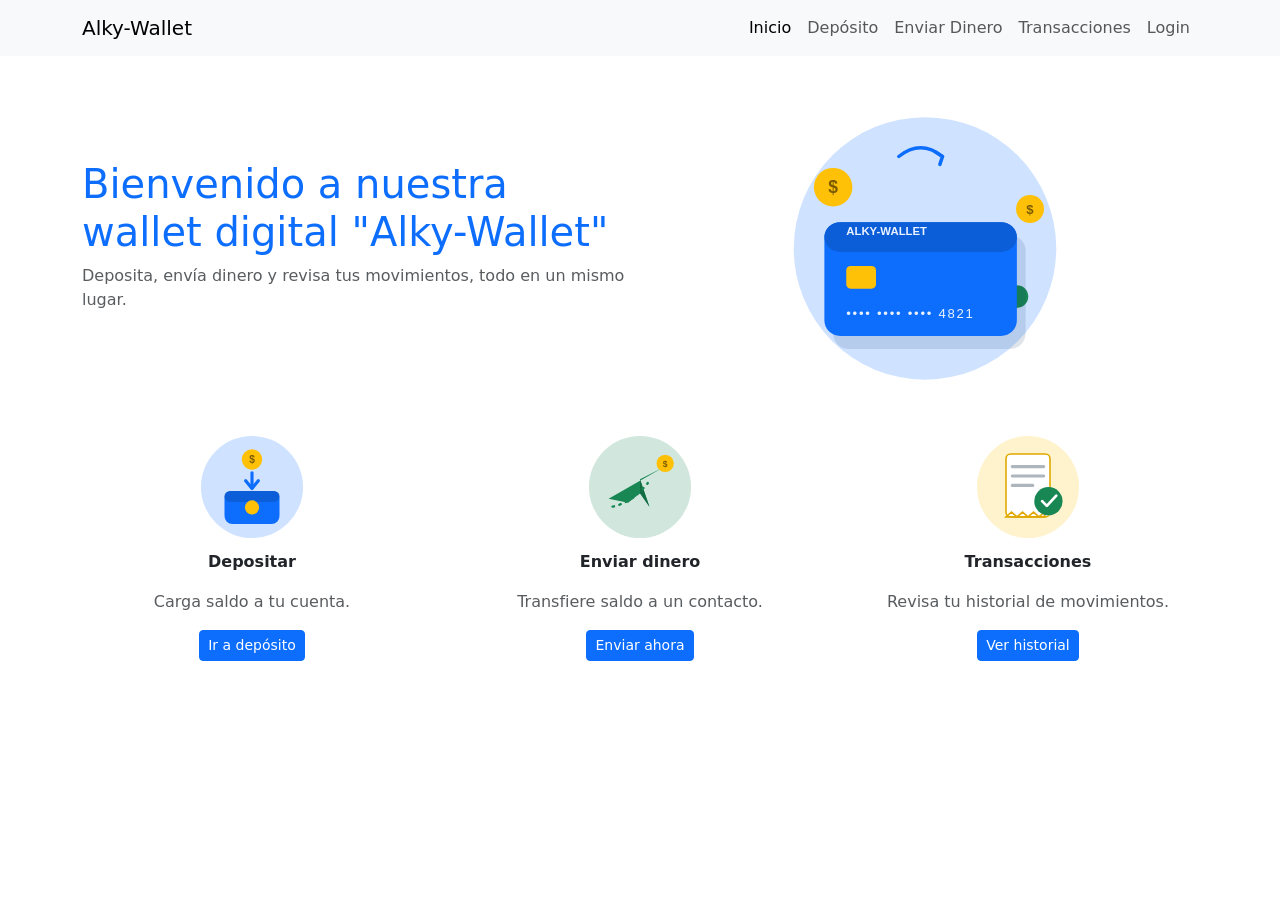
<file: index.html>
<!DOCTYPE html>
<html lang="es">

<head>
  <meta charset="UTF-8">
  <meta name="viewport" content="width=device-width, initial-scale=1.0">
  <title>Inicio</title>

  <!-- BOOTSTRAP CSS -->
  <link href="https://cdn.jsdelivr.net/npm/bootstrap@5.3.8/dist/css/bootstrap.min.css" rel="stylesheet"
    integrity="sha384-sRIl4kxILFvY47J16cr9ZwB07vP4J8+LH7qKQnuqkuIAvNWLzeN8tE5YBujZqJLB" crossorigin="anonymous">

  <!-- BOOTSTRAP JS -->
  <script defer src="https://cdn.jsdelivr.net/npm/bootstrap@5.3.8/dist/js/bootstrap.bundle.min.js"
    integrity="sha384-FKyoEForCGlyvwx9Hj09JcYn3nv7wiPVlz7YYwJrWVcXK/BmnVDxM+D2scQbITxI"
    crossorigin="anonymous"></script>

  <!-- ESTILOS PROPIOS -->
  <link rel="stylesheet" href="./assets/css/style.css">

</head>

<body>

  <!-- NAVBAR -->
  <nav class="navbar navbar-expand-sm bg-body-tertiary">
    <div class="container">
      <a class="navbar-brand" href="./index.html">Alky-Wallet</a>
      <button class="navbar-toggler" type="button" data-bs-toggle="collapse" data-bs-target="#navbarNavAltMarkup"
        aria-controls="navbarNavAltMarkup" aria-expanded="false" aria-label="Toggle navigation">
        <span class="navbar-toggler-icon"></span>
      </button>
      <div class="collapse navbar-collapse" id="navbarNavAltMarkup">
        <div class="navbar-nav ms-auto">
          <a class="nav-link active" aria-current="page" href="./index.html">Inicio</a>
          <a class="nav-link" href="./deposit.html">Depósito</a>
          <a class="nav-link" href="./sendmoney.html">Enviar Dinero</a>
          <a class="nav-link" href="./transactions.html">Transacciones</a>
          <a class="nav-link" href="./login.html">Login</a>
        </div>
      </div>
    </div>
  </nav>


  <!-- ENCABEZADO -->
  <header class="py-5">
    <div class="container">
      <div class="row align-items-center">
        <div class="col-12 col-md-6 text-center text-md-start">
          <h1 class="text-primary">Bienvenido a nuestra wallet digital "Alky-Wallet"</h1>
          <p class="text-muted">Deposita, envía dinero y revisa tus movimientos, todo en un mismo lugar.</p>
        </div>
        <div class="col-12 col-md-6 text-center">
          <!-- Reemplaza "hero-wallet.svg" por el nombre del archivo que descargues de unDraw -->
          <img src="./assets/img/hero-wallet.svg" alt="Ilustración de una billetera digital" class="img-fluid" style="max-height: 280px;">
        </div>
      </div>
    </div>
  </header>

  <main class="container">

    <div class="row g-5 justify-content-between row-cols-1 row-cols-md-2 row-cols-lg-3 text-center">

      <div class="col">
        <img src="./assets/img/icon-deposit.svg" alt="Ilustración de depósito de dinero" width="110" height="110">
        <p class="fw-bolder mt-2">Depositar</p>
        <p class="text-muted">Carga saldo a tu cuenta.</p>
        <a href="./deposit.html" class="btn btn-primary btn-sm">Ir a depósito</a>
      </div>
      <div class="col">
        <img src="./assets/img/icon-send.svg" alt="Ilustración de envío de dinero" width="110" height="110">
        <p class="fw-bolder mt-2">Enviar dinero</p>
        <p class="text-muted">Transfiere saldo a un contacto.</p>
        <a href="./sendmoney.html" class="btn btn-primary btn-sm">Enviar ahora</a>
      </div>
      <div class="col">
        <img src="./assets/img/icon-transactions.svg" alt="Ilustración de historial de transacciones" width="110" height="110">
        <p class="fw-bolder mt-2">Transacciones</p>
        <p class="text-muted">Revisa tu historial de movimientos.</p>
        <a href="./transactions.html" class="btn btn-primary btn-sm">Ver historial</a>
      </div>

    </div>

  </main>


</body>

</html>
</file>
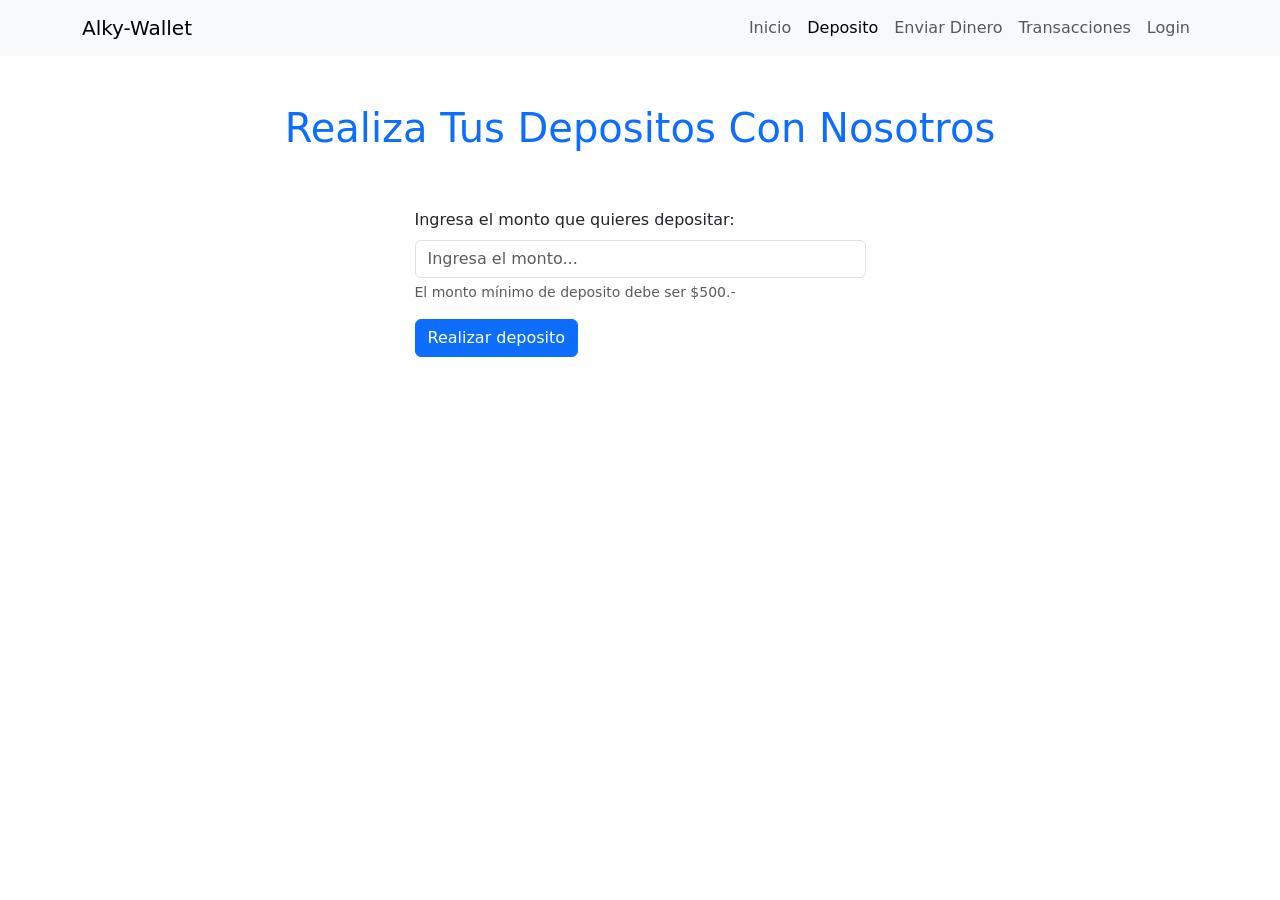
<file: deposit.html>
<!DOCTYPE html>
<html lang="es">

<head>
    <meta charset="UTF-8">
    <meta name="viewport" content="width=device-width, initial-scale=1.0">
    <title>Deposito</title>

    <!-- BOOTSTRAP CSS -->
    <link href="https://cdn.jsdelivr.net/npm/bootstrap@5.3.8/dist/css/bootstrap.min.css" rel="stylesheet"
        integrity="sha384-sRIl4kxILFvY47J16cr9ZwB07vP4J8+LH7qKQnuqkuIAvNWLzeN8tE5YBujZqJLB" crossorigin="anonymous">

    <!-- BOOTSTRAP JS -->
    <script defer src="https://cdn.jsdelivr.net/npm/bootstrap@5.3.8/dist/js/bootstrap.bundle.min.js"
        integrity="sha384-FKyoEForCGlyvwx9Hj09JcYn3nv7wiPVlz7YYwJrWVcXK/BmnVDxM+D2scQbITxI"
        crossorigin="anonymous"></script>

    <!-- ESTILOS PROPIOS -->
    <link rel="stylesheet" href="./assets/css/style.css">

</head>

<body>

    <!-- NAVBAR -->
    <nav class="navbar navbar-expand-sm bg-body-tertiary">
        <div class="container">
            <a class="navbar-brand" href="./index.html">Alky-Wallet</a>
            <button class="navbar-toggler" type="button" data-bs-toggle="collapse" data-bs-target="#navbarNavAltMarkup"
                aria-controls="navbarNavAltMarkup" aria-expanded="false" aria-label="Toggle navigation">
                <span class="navbar-toggler-icon"></span>
            </button>
            <div class="collapse navbar-collapse" id="navbarNavAltMarkup">
                <div class="navbar-nav ms-auto">
                    <a class="nav-link" href="./index.html">Inicio</a>
                    <a class="nav-link active" aria-current="page" href="./deposit.html">Deposito</a>
                    <a class="nav-link" href="./sendmoney.html">Enviar Dinero</a>
                    <a class="nav-link" href="./transactions.html">Transacciones</a>
                    <a class="nav-link" href="./login.html">Login</a>
                </div>
            </div>
        </div>
    </nav>


    <!-- ENCABEZADO -->
    <header class="py-5">
        <h1 class="text-primary text-capitalize text-center">Realiza tus depositos con nosotros</h1>
    </header>

    <main class="container">

        <section>

            <div class="row justify-content-center">
                <div class="col-12 col-sm-6 col-lg-5">
                    <form>
                        <div class="mb-3">
                            <label for="monto" class="form-label">Ingresa el monto que quieres depositar:</label>
                            <input type="number" class="form-control sin-flechas" name="monto" id="monto" required
                                min="500" placeholder="Ingresa el monto...">
                            <div id="montoHelp" class="form-text">El monto mínimo de deposito debe ser $500.- </div>
                        </div>
                        <div class="mb-3">
                            <input type="submit" class="btn btn-primary" value="Realizar deposito">
                        </div>
                    </form>
                </div>
            </div>

        </section>

    </main>


</body>

</html>
</file>
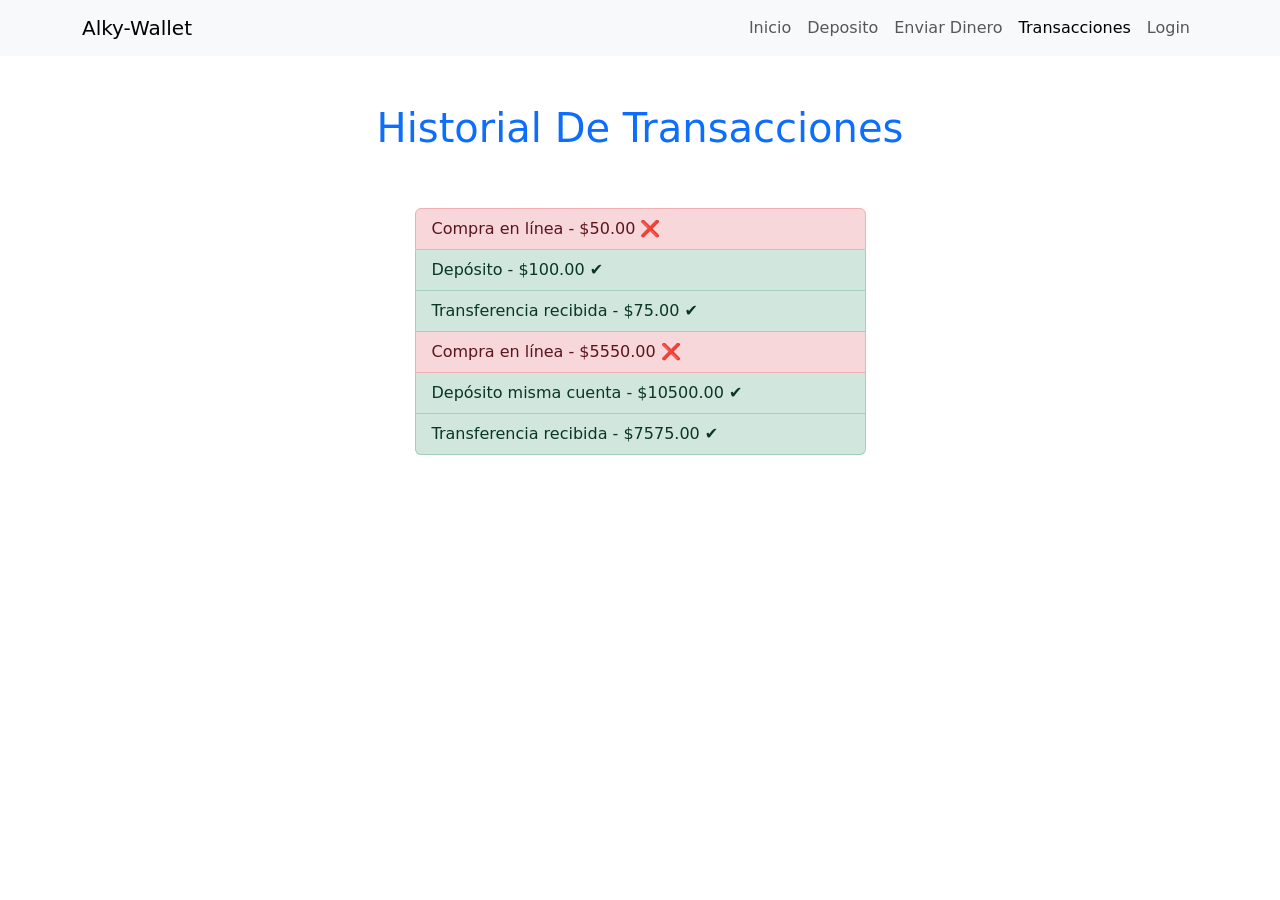
<file: transactions.html>
<!DOCTYPE html>
<html lang="es">

<head>
    <meta charset="UTF-8">
    <meta name="viewport" content="width=device-width, initial-scale=1.0">
    <title>Transacciones</title>

    <!-- BOOTSTRAP CSS -->
    <link href="https://cdn.jsdelivr.net/npm/bootstrap@5.3.8/dist/css/bootstrap.min.css" rel="stylesheet"
        integrity="sha384-sRIl4kxILFvY47J16cr9ZwB07vP4J8+LH7qKQnuqkuIAvNWLzeN8tE5YBujZqJLB" crossorigin="anonymous">

    <!-- BOOTSTRAP JS -->
    <script defer src="https://cdn.jsdelivr.net/npm/bootstrap@5.3.8/dist/js/bootstrap.bundle.min.js"
        integrity="sha384-FKyoEForCGlyvwx9Hj09JcYn3nv7wiPVlz7YYwJrWVcXK/BmnVDxM+D2scQbITxI"
        crossorigin="anonymous"></script>

    <!-- ESTILOS PROPIOS -->
    <link rel="stylesheet" href="./assets/css/style.css">

</head>

<body>

    <!-- NAVBAR -->
    <nav class="navbar navbar-expand-sm bg-body-tertiary">
        <div class="container">
            <a class="navbar-brand" href="./index.html">Alky-Wallet</a>
            <button class="navbar-toggler" type="button" data-bs-toggle="collapse" data-bs-target="#navbarNavAltMarkup"
                aria-controls="navbarNavAltMarkup" aria-expanded="false" aria-label="Toggle navigation">
                <span class="navbar-toggler-icon"></span>
            </button>
            <div class="collapse navbar-collapse" id="navbarNavAltMarkup">
                <div class="navbar-nav ms-auto">
                    <a class="nav-link" href="./index.html">Inicio</a>
                    <a class="nav-link" href="./deposit.html">Deposito</a>
                    <a class="nav-link" href="./sendmoney.html">Enviar Dinero</a>
                    <a class="nav-link active" aria-current="page" href="./transactions.html">Transacciones</a>
                    <a class="nav-link" href="./login.html">Login</a>
                </div>
            </div>
        </div>
    </nav>


    <!-- ENCABEZADO -->
    <header class="py-5">
        <h1 class="text-primary text-capitalize text-center">Historial de transacciones</h1>
    </header>

    <main class="container">

        <section>

            <div class="row justify-content-center">
                <div class="col-12 col-sm-7 col-md-6 col-lg-5">
                    <ul class="list-group">
                        <li class="list-group-item list-group-item-action list-group-item-danger">Compra en línea -
                            $50.00 <span>​❌​​</span></li>
                        <li class="list-group-item list-group-item-action list-group-item-success">Depósito - $100.00
                            <span>✔️​</span></li>
                        <li class="list-group-item list-group-item-action list-group-item-success">Transferencia
                            recibida - $75.00 <span>✔️​</span></li>
                        <li class="list-group-item list-group-item-action list-group-item-danger">Compra en línea -
                            $5550.00 <span>​❌​​</span></li>
                        <li class="list-group-item list-group-item-action list-group-item-success">Depósito misma cuenta
                            - $10500.00 <span>✔️​</span></li>
                        <li class="list-group-item list-group-item-action list-group-item-success">Transferencia
                            recibida - $7575.00 <span>✔️​</span></li>
                    </ul>
                </div>
            </div>

        </section>

    </main>


</body>

</html>
</file>
<file: assets/css/style.css>
/* Quitar flechas en Chrome, Safari, Edge */
.sin-flechas::-webkit-inner-spin-button,
.sin-flechas::-webkit-outer-spin-button {
    -webkit-appearance: none;
    margin: 0;
}
</file>
